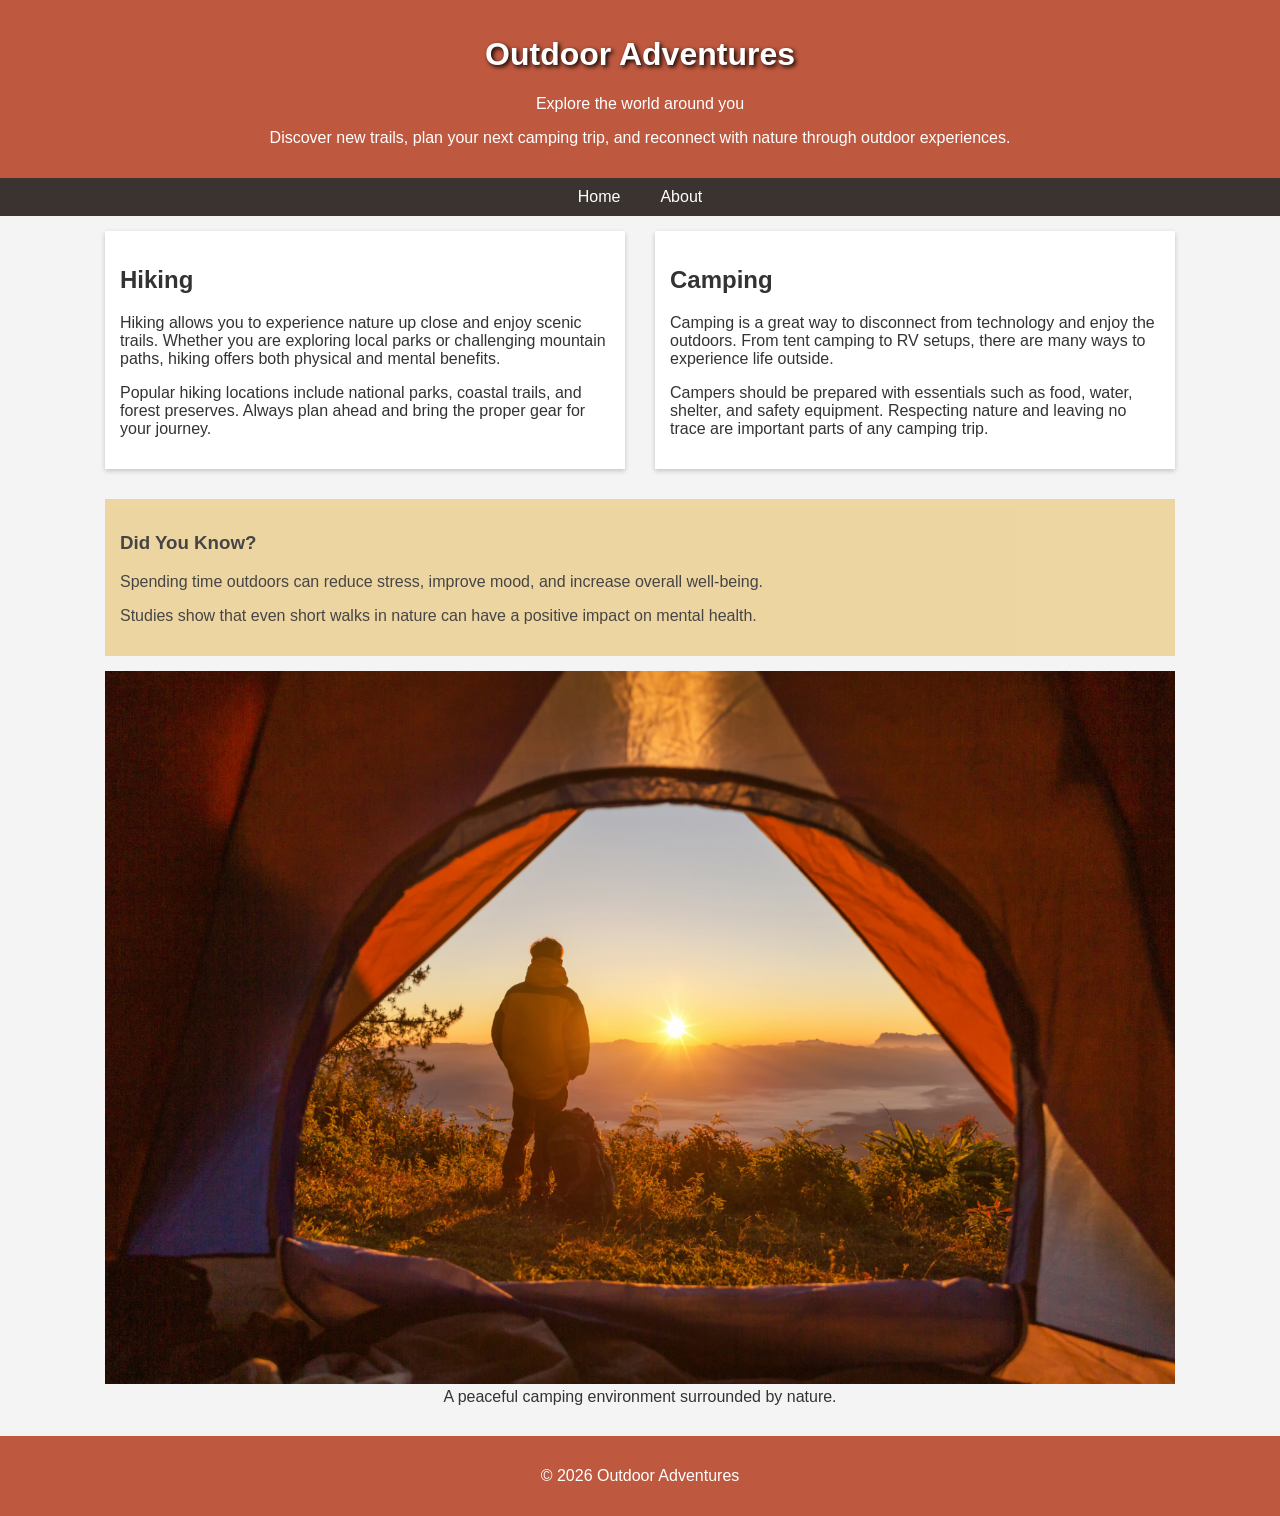
<file: index.html>
<!DOCTYPE html>
<html lang="en">
<head>
    <meta charset="UTF-8">
    <title>Outdoor Adventures</title>
    <link rel="stylesheet" href="css/styles.css">
    <link rel="icon" href="media/favicon.ico">
</head>
<body>

<header>
    <h1>Outdoor Adventures</h1>
    <p>Explore the world around you</p>
    <p>Discover new trails, plan your next camping trip, and reconnect with nature through outdoor experiences.</p>
</header>

<nav>
    <ul>
        <li><a href="index.html">Home</a></li>
        <li><a href="about.html">About</a></li>
    </ul>
</nav>

<main>

    <section id="content">

        <article>
            <h2>Hiking</h2>
            <p>Hiking allows you to experience nature up close and enjoy scenic trails. Whether you are exploring local parks or challenging mountain paths, hiking offers both physical and mental benefits.</p>
            <p>Popular hiking locations include national parks, coastal trails, and forest preserves. Always plan ahead and bring the proper gear for your journey.</p>
        </article>

        <article>
            <h2>Camping</h2>
            <p>Camping is a great way to disconnect from technology and enjoy the outdoors. From tent camping to RV setups, there are many ways to experience life outside.</p>
            <p>Campers should be prepared with essentials such as food, water, shelter, and safety equipment. Respecting nature and leaving no trace are important parts of any camping trip.</p>
        </article>

    </section>

    <aside>
        <h3>Did You Know?</h3>
        <p>Spending time outdoors can reduce stress, improve mood, and increase overall well-being.</p>
        <p>Studies show that even short walks in nature can have a positive impact on mental health.</p>
    </aside>

    <section>
        <figure>
            <img src="images/camping.jpg" alt="Camping scene">
            <figcaption>A peaceful camping environment surrounded by nature.</figcaption>
        </figure>
    </section>

</main>

<footer>
    <p>&copy; 2026 Outdoor Adventures</p>
</footer>

</body>
</html>
</file>
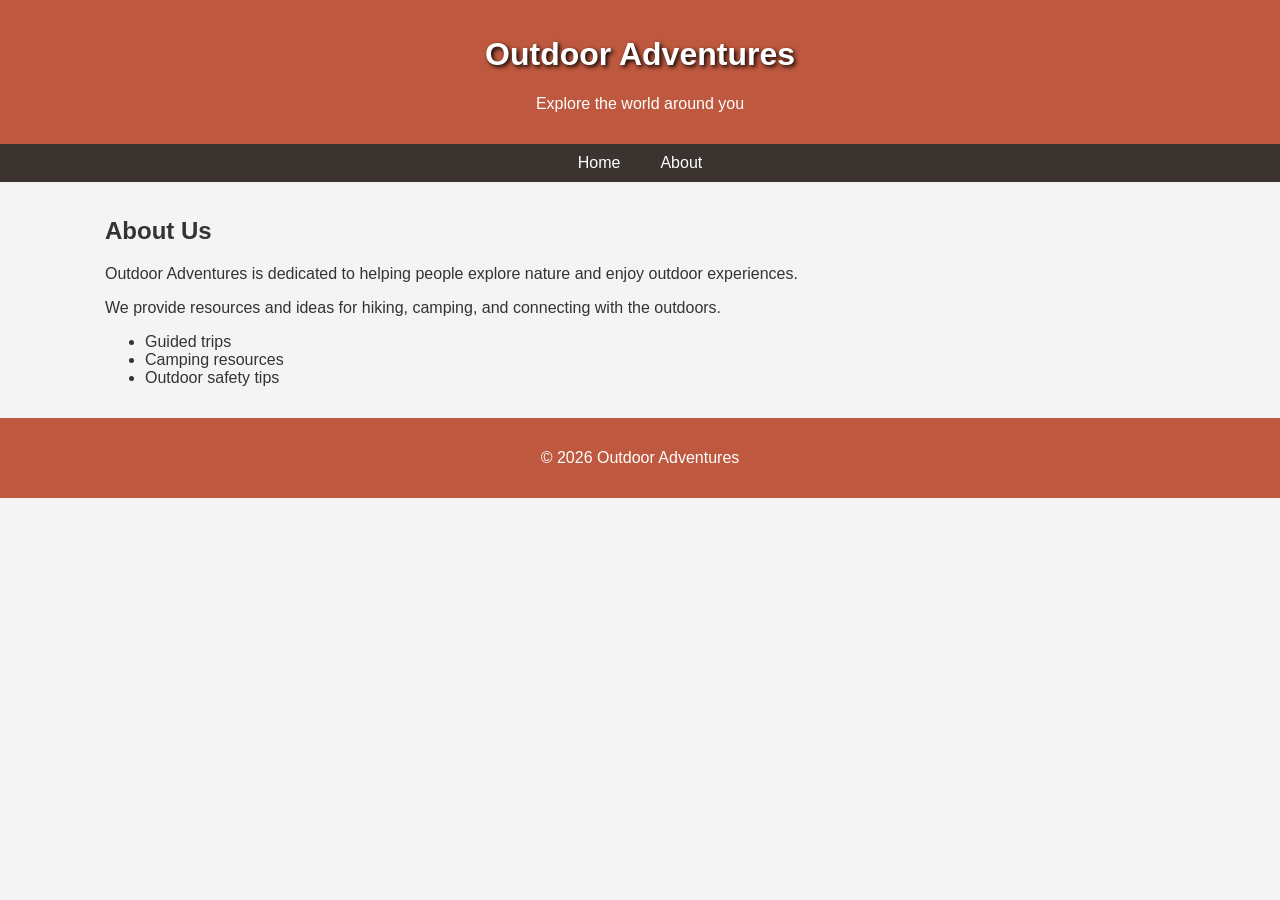
<file: about.html>
<!DOCTYPE html>
<html lang="en">
<head>
    <meta charset="UTF-8">
    <title>About - Outdoor Adventures</title>
    <link rel="stylesheet" href="css/styles.css">
    <link rel="icon" href="media/favicon.ico">
</head>
<body>

<header>
    <h1>Outdoor Adventures</h1>
    <p>Explore the world around you</p>
</header>

<nav>
    <ul>
        <li><a href="index.html">Home</a></li>
        <li><a href="about.html">About</a></li>
    </ul>
</nav>

<main>

    <section>
        <h2>About Us</h2>
        <p>Outdoor Adventures is dedicated to helping people explore nature and enjoy outdoor experiences.</p>
        <p>We provide resources and ideas for hiking, camping, and connecting with the outdoors.</p>

        <ul>
            <li>Guided trips</li>
            <li>Camping resources</li>
            <li>Outdoor safety tips</li>
        </ul>
    </section>

</main>

<footer>
    <p>&copy; 2026 Outdoor Adventures</p>
</footer>

</body>
</html>
</file>
<file: css/styles.css>
/* styles.css */

* {
    box-sizing: border-box;
}

body {
    font-family: Arial, sans-serif;
    margin: 0;
    background-color: #f4f4f4;
    color: #333;
    text-align: left;
}

header, footer {
    background-color: #be583f;
    color: white;
    text-align: center;
    padding: 15px;
}

header h1 {
    text-shadow: 2px 2px 4px #000;
}

nav ul {
    list-style: none;
    margin: 0;
    padding: 0;
    text-align: center;
    background-color: #3a3330;
}

nav li {
    padding: 10px;
}

nav a {
    color: white;
    text-decoration: none;
}

/* Hover effect */
nav a:hover {
    color: #e6b13e;
}

main {
    max-width: 900px;
    margin: 0 auto;
    padding: 15px;
}

/* Grid layout */
#content {
    display: grid;
    grid-template-columns: 1fr;
    gap: 20px;
}

article {
    background-color: white;
    padding: 15px;
    margin-bottom: 15px;
    box-shadow: 0 2px 5px rgba(0,0,0,0.2);
}

aside {
    background-color: rgba(230, 177, 62,0.5);
    padding: 15px;
    margin: 15px 0;
    opacity: 0.9;
}

figure {
    margin: 15px 0;
    text-align: center;
}

img {
    max-width: 100%;
    height: auto;
}

/* ===== Tablet ===== */
@media screen and (min-width: 768px) {

    #content {
        grid-template-columns: 1fr 1fr;
        gap: 20px;
    }

    nav ul {
        display: flex;
        justify-content: center;
    }

    nav li {
        padding: 10px 20px;
    }
}

/* ===== Desktop ===== */
@media screen and (min-width: 1024px) {

    main {
        max-width: 1100px;
    }

    #content {
        gap: 30px;
    }
}
</file>
